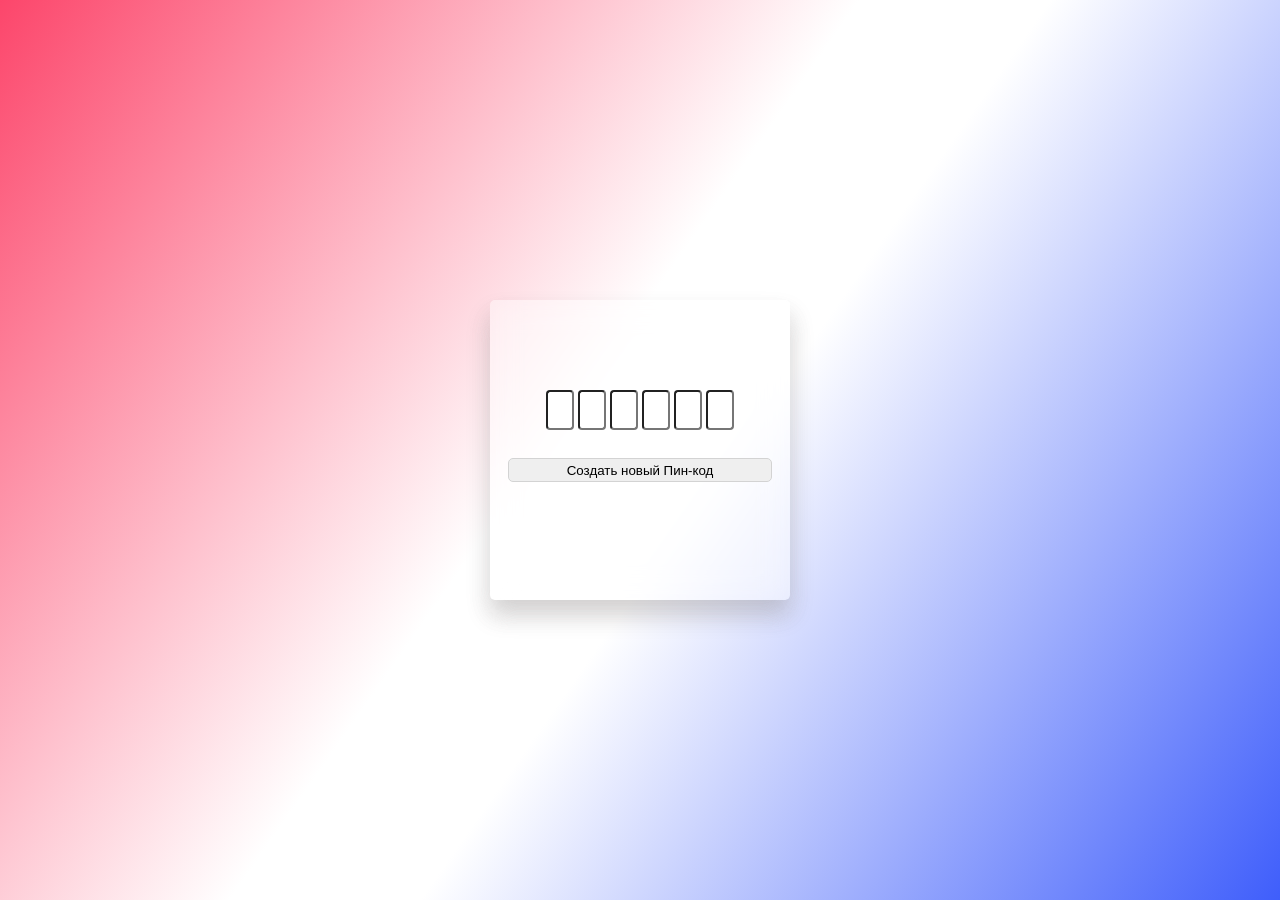
<file: jsb-(11,12)/index.html>
<!DOCTYPE html>
<html lang="ru" class="html">
<head>
    <meta charset="UTF-8">
    <meta http-equiv="X-UA-Compatible" content="IE=edge">
    <meta name="viewport" content="width=device-width, initial-scale=1.0">
    <title>Task 1</title>
    <link rel="stylesheet" href="style/style.css">
    <link rel="stylesheet" href="./style/pin.css">
    <link rel="stylesheet" href="./style/popup.css">
    <link rel="stylesheet" href="./style/form.css">
    <script src="js/lib/template-engine.js"></script>
    <script src="js/pinTemplate.js"></script>
    <script src="js/popupTemplate.js"></script>
    <script src="js/formTemplate.js"></script>
    <script src="js/popup.js"></script>
    <script src="js/pin.js"></script>
    <script src="js/form.js"></script>
</head>
<body class="body">

    <section class="task">
    </section>

    <script src="js/main.js"></script>
</body>
</html>
</file>
<file: jsb-(11,12)/style/style.css>
* {
    margin: 0;
    padding: 0;
}

.html,
.body {
    height: 100%;
}

.body {
    display: flex;
    flex-flow: column nowrap;
    justify-content: center;
    align-items: center;
    align-content: center;
    background: linear-gradient(125deg, #FC466B 0%, #ffffff 45%, #ffffff 55%, #3F5EFB 100%);
}

.task {
    width: 300px;
    height: 300px;
    box-shadow: 0 15px 25px rgba(129, 124, 124, 0.2);
    border-radius: 5px;
    backdrop-filter: blur(14px);
    background-color: rgba(255, 255, 255, 0.2);
}

.form {
    box-sizing: border-box;
    width: 100%;
    height: 100%;
    padding-left: 16px;
    padding-right: 16px;
    display: flex;
    flex-flow: column nowrap;
    justify-content: center;
    align-items: stretch;
    align-content: center;
    gap: 8px;
}

.form__field {
    display: flex;
    flex-flow: row nowrap;
    justify-content: space-between;
    box-sizing: border-box;
    padding-top: 8px;
    padding-bottom: 8px;
    margin: 2px;
}

.form__field_highlight {
    margin: 0;
    border: 2px solid salmon;
    border-radius: 5px;
}

.form__label {
    font-family: Sans;
    font-size: 16px;
    line-height: 24px;
}

.form__label_awesome {
    width: 220px;
    font-size: 32px;
}

.form__input {
    width: 170px;
    padding: 8px;
    font-family: Sans;
    font-size: 14px;
    line-height: 18px;
    border-radius: 5px;
    border: 1px solid lightgrey;
    transition: border 0.2s linear;
    outline: none;
    box-sizing: border-box;
}

.form__input_textarea {
    width: 100%;
    height: 120px;
    resize: none;
}

.form__input_radio {
    width: 30px;
    height: 30px;
}

.form__input_select {
    width: 100%;
    margin: 1px;
}

.form__input_highlight{
    border: 2px solid red;
}

.form__input:focus {
    outline: none;
    border: 2px solid gray;

}

.form__input:hover {
    outline: none;
    border: 2px solid gray;
}

.form__submit {
    width: 100%;
    height: 24px;
    border-radius: 5px;
    border: 1px solid lightgray;
    transition: border 0.2s linear; 
}

.form__submit:hover {
    border: 2px solid gray;
}

.form__submit:focus {
    outline: none;
}

.form__message {
    text-align: center;
    position: absolute;
    bottom: 16px;
    color: red;
    font-family: Sans;
    font-size: 14px;
    line-height: 24px;
}

.form__message_hidden {
    display: none;
}

.fa-star {
    font-size: 20px;
}
</file>
<file: jsb-(11,12)/style/pin.css>
.pin__container {
    width: 100%;
    display: flex;
    flex-flow: row nowrap;
    gap: 4px;
    align-items: center;
    align-content: center;
    justify-content: center;
}

.pin {
    width: 24px;
    height: 36px;
    font-family: sans-serif;
    font-size: 24px;
    text-align: center;
    border-radius: 4px;
    appearance: none;
    margin: 0;
}

.pin::-webkit-inner-spin-button,
.pin::-webkit-outer-spin-button {
    appearance: none;
}

.pin:focus {
    outline: none;
}

.pin_highlight-error {
    border-color: rgba(245, 6, 245, 0.85);
}
</file>
<file: jsb-(11,12)/style/popup.css>
.popup {
    width: 250px;
    background-color: rgba(255, 255, 255, 0.65);
    margin: 4px;
    border-radius: 8px;
    border: 3px solid rgba(245, 6, 245, 0.85);
    box-shadow: 3px 3px 10px 1px rgba(0,0,0,.4);
    display: flex;
    flex-flow: row nowrap;
    align-items: center;
    justify-content: center;
    align-content: center;
    position:absolute;
    left: 0;
    bottom: 0;
}

.popup__anim {
    animation: popup_animate 0.5s ease-out;
}

.popup__anim_reverse {
    animation: popup_animate 1s ease-out;
    animation-direction: reverse;
}

.popup__text {
    font-family: Sans;
    font-size: 18px;
    font-weight: 500;
    line-height: 22px;
    padding: 8px 16px;
    text-align: justify;
}

@keyframes popup_animate {
    from {
        opacity: 0;
    }
    to {
        opacity: 1;
    }
}
</file>
<file: jsb-(11,12)/style/form.css>
.form {
    width: 300px;
    height: 300px;
    box-shadow: 0 15px 25px rgba(129, 124, 124, 0.2);
    border-radius: 5px;
    backdrop-filter: blur(14px);
    background-color: rgba(255, 255, 255, 0.2);
    box-sizing: border-box;
    display: flex;
    flex-flow: column nowrap;
    justify-content: center;
    align-items: stretch;
    align-content: center;
    gap: 8px;
}

.form__field {
    display: flex;
    flex-flow: row nowrap;
    justify-content: space-between;
    box-sizing: border-box;
    padding-top: 8px;
    padding-bottom: 8px;
    margin: 2px;
}

.form__field_page-three {
    flex-direction: column;
}

.form__button {
    width: 100%;
    height: 24px;
    border-radius: 5px;
    border: 1px solid lightgray;
    transition: border 0.2s linear;    
}

.form__button:hover {
    border: 2px solid gray;
}

.form__button:focus {
    outline: none;
}

.form__button_submit {
    background-color: lightpink;
}

.form__hidden {
    display: none;
}

.form__title {
    font-family: sans-serif;
    font-size: 32px;
    line-height: 52px;
    font-weight: 600;
    text-align: center;
    margin-bottom: 32px;
}

.form__text {
    width: 100%;
    text-align: center;
}

.form__text_pin {
    margin-left: 8px;
    margin-right: 8px;
    padding: 4px;
    background-color: pink;
    border-radius: 4px;
    letter-spacing: 2px;
}
</file>
